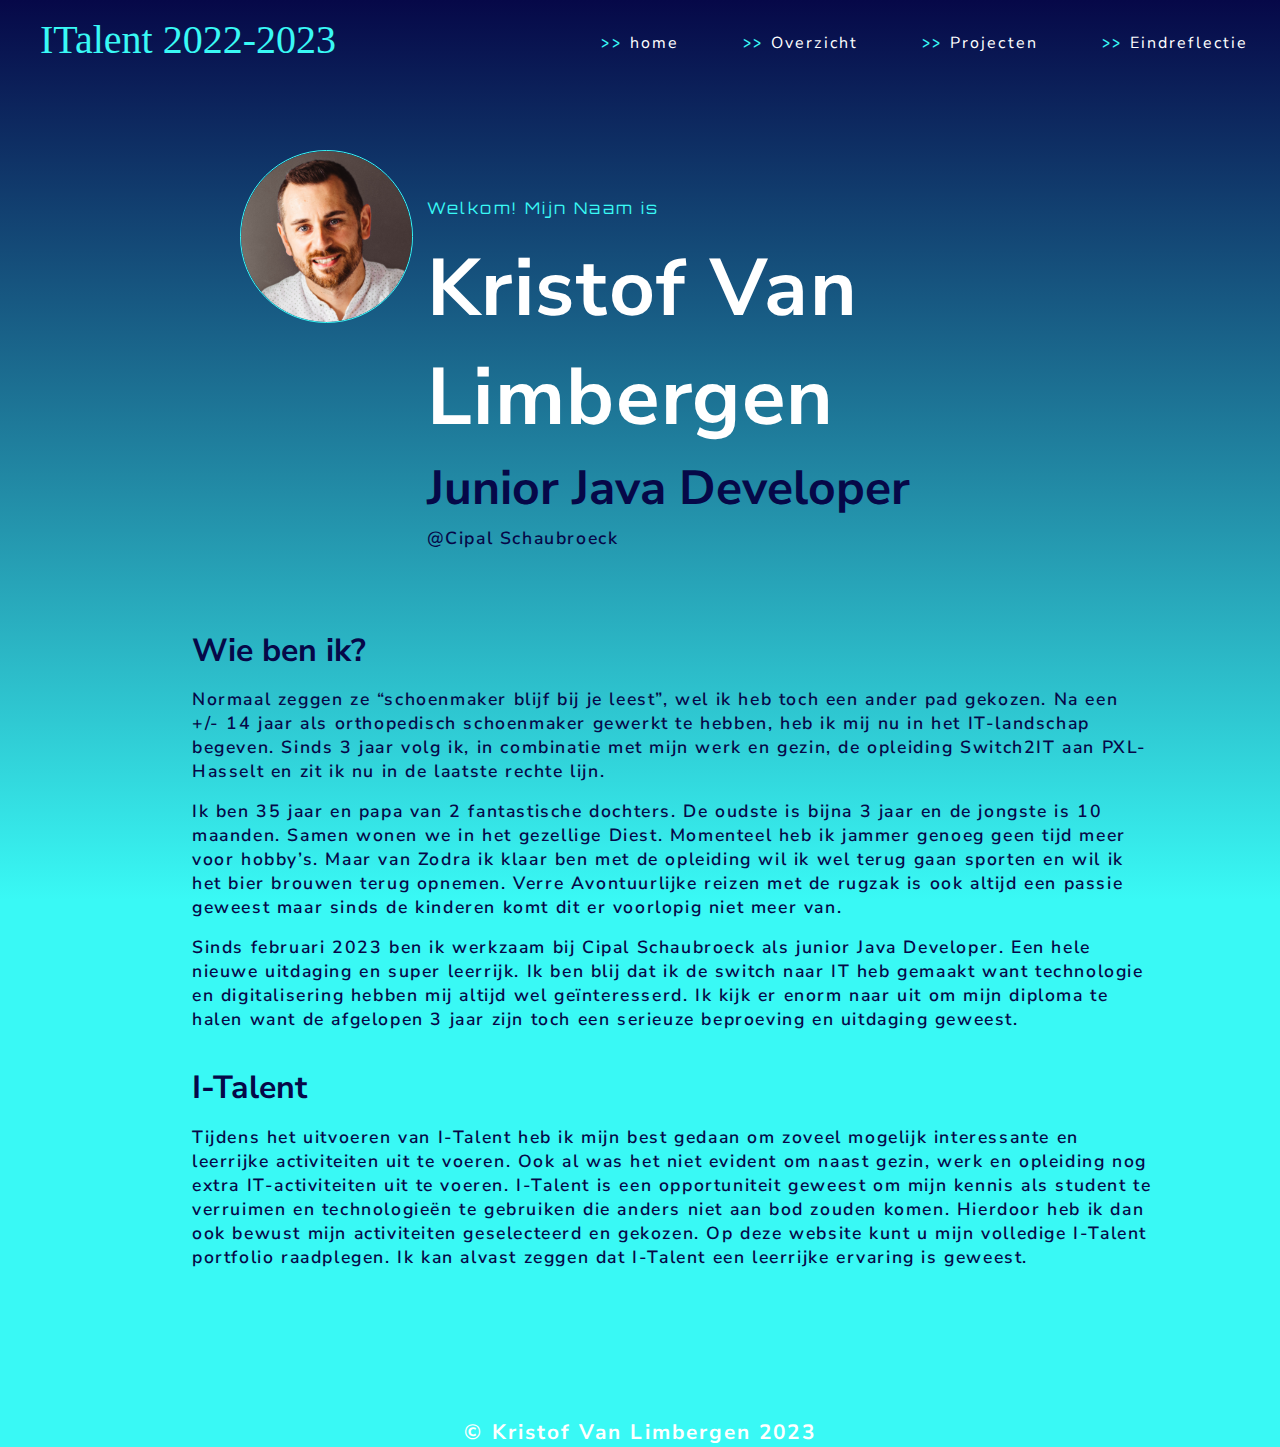
<file: index.html>
<!DOCTYPE html>
<html lang="en">

<head>
    <meta charset="UTF-8">
    <meta name="viewport" content="width=device-width, initial-scale=1.0">
    <title>Kristof Van Limbergen</title>
    <link rel="icon" type="image/x-icon" href="images/kv.png">
    <link rel="stylesheet" href="style.css">
    <link rel="preconnect" href="https://fonts.googleapis.com">
    <link rel="preconnect" href="https://fonts.gstatic.com" crossorigin>
    <link
            href="https://fonts.googleapis.com/css2?family=Nunito+Sans:ital,wght@0,200;0,300;0,400;0,600;0,700;0,800;0,900;1,200;1,300;1,400;1,600;1,700;1,800;1,900&family=Orbitron:wght@400;500;600;700;800;900&family=Source+Code+Pro:ital,wght@0,200;0,300;0,400;0,500;0,600;0,700;0,800;0,900;1,200;1,300;1,400;1,500;1,600;1,700;1,800;1,900&display=swap"
            rel="stylesheet">
</head>

<body>
<header>
    <p class="logo">ITalent 2022-2023</p>
</header>
<nav>
    <ul>
        <li class="links"><a href="eindreflectie.html"><span class="link-letter">>></span>Eindreflectie</a></li>
        <li class="links"><a href="projecten.html"><span class="link-letter">>></span>Projecten</a></li>
        <li class="links"><a href="overzicht.html"><span class="link-letter">>></span>Overzicht</a></li>
        <li class="links"><a href="index.html"><span class="link-letter">>></span>home</a></li>

    </ul>
</nav>
<section class="cf3">
    <img class="bottom avatar" src="images/kv.png" alt="Photo of me"/>
</section>
<main class="main-info">
    <p class="hello">Welkom! Mijn Naam is</p>
    <h1>Kristof Van Limbergen</h1>
    <h2> Junior Java Developer</h2>
    <p class="specialize">@Cipal Schaubroeck</p>
</main>

<section class="section-info">
    <h2>Wie ben ik?</h2>
    <p class="specialize">
        Normaal zeggen ze “schoenmaker blijf bij je leest”, wel ik heb toch een ander pad gekozen.
        Na een +/- 14 jaar als orthopedisch schoenmaker gewerkt te hebben, heb ik mij nu in het IT-landschap begeven.
        Sinds 3 jaar volg ik, in combinatie met mijn werk en gezin, de opleiding Switch2IT aan PXL-Hasselt en zit ik nu
        in de laatste rechte lijn.</p>
    <p class="specialize">Ik ben 35 jaar en papa van 2 fantastische dochters. De oudste is bijna 3 jaar en de jongste is 10 maanden. Samen wonen we in het gezellige Diest. Momenteel heb ik jammer genoeg geen tijd
        meer voor hobby’s. Maar van Zodra ik klaar ben met de opleiding wil ik wel terug gaan sporten en wil ik het bier brouwen
        terug opnemen. Verre Avontuurlijke reizen met de rugzak is ook altijd een passie geweest maar sinds de kinderen
        komt dit er voorlopig niet meer van.
    </p>
    <p class="specialize">
        Sinds februari 2023 ben ik werkzaam bij Cipal Schaubroeck als junior Java Developer. Een hele nieuwe uitdaging en super leerrijk.
        Ik ben blij dat ik de switch naar IT heb gemaakt want  technologie en digitalisering hebben mij altijd wel geïnteresserd.
        Ik kijk er enorm naar uit om mijn diploma te halen want de afgelopen 3 jaar zijn toch een serieuze beproeving en uitdaging geweest.
    </p>
    <br><br>

    <h2>I-Talent</h2>
    <p class="specialize">
        Tijdens het uitvoeren van I-Talent heb ik mijn best gedaan om zoveel mogelijk interessante en leerrijke activiteiten uit te voeren. Ook al was het niet evident om naast gezin, werk en opleiding nog extra IT-activiteiten uit te voeren.
        I-Talent is  een opportuniteit geweest om mijn kennis als student te verruimen en technologieën te gebruiken die anders niet aan bod zouden komen. Hierdoor heb ik dan ook bewust mijn activiteiten geselecteerd en gekozen.
        Op deze website kunt u mijn volledige I-Talent portfolio raadplegen. Ik kan alvast zeggen dat I-Talent een leerrijke ervaring is geweest.
    </p>
</section >


<footer>
    <p>&copy; Kristof Van Limbergen 2023</p>
</footer>
</body>

</html>
</file>
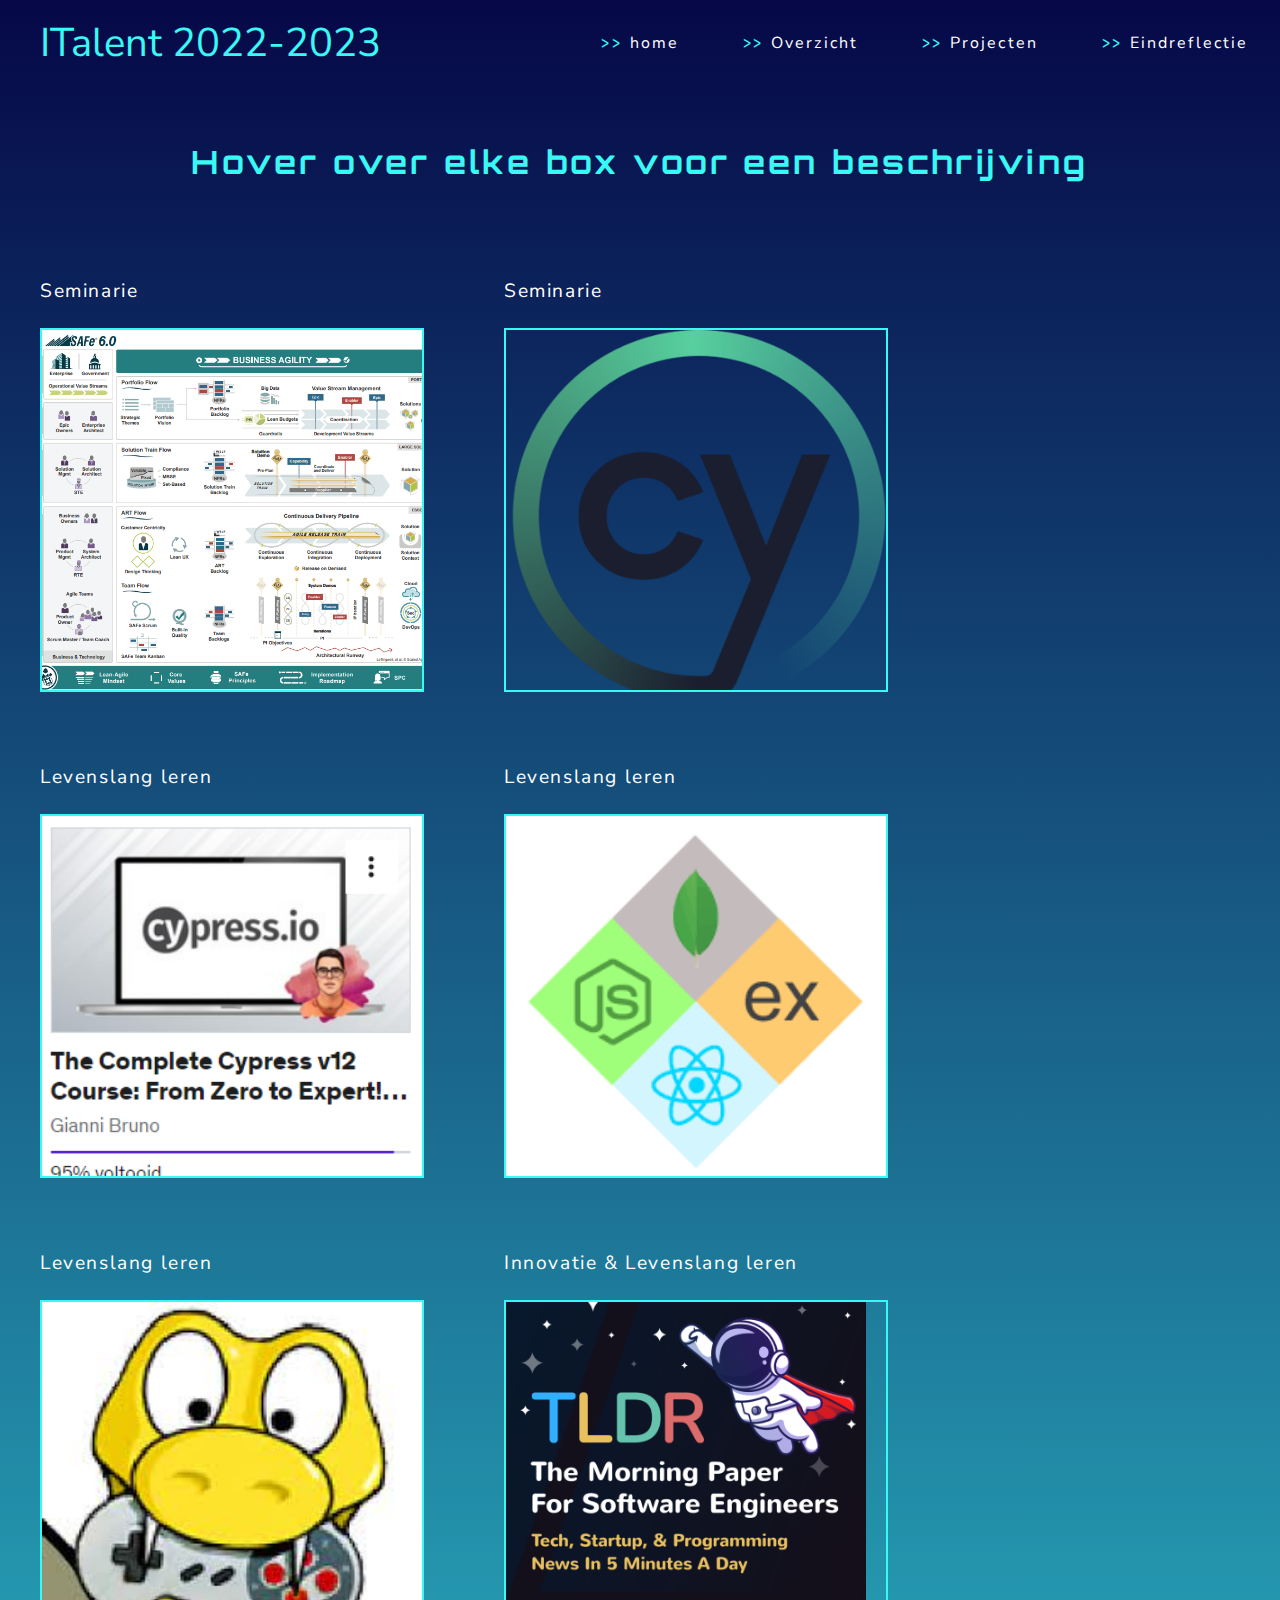
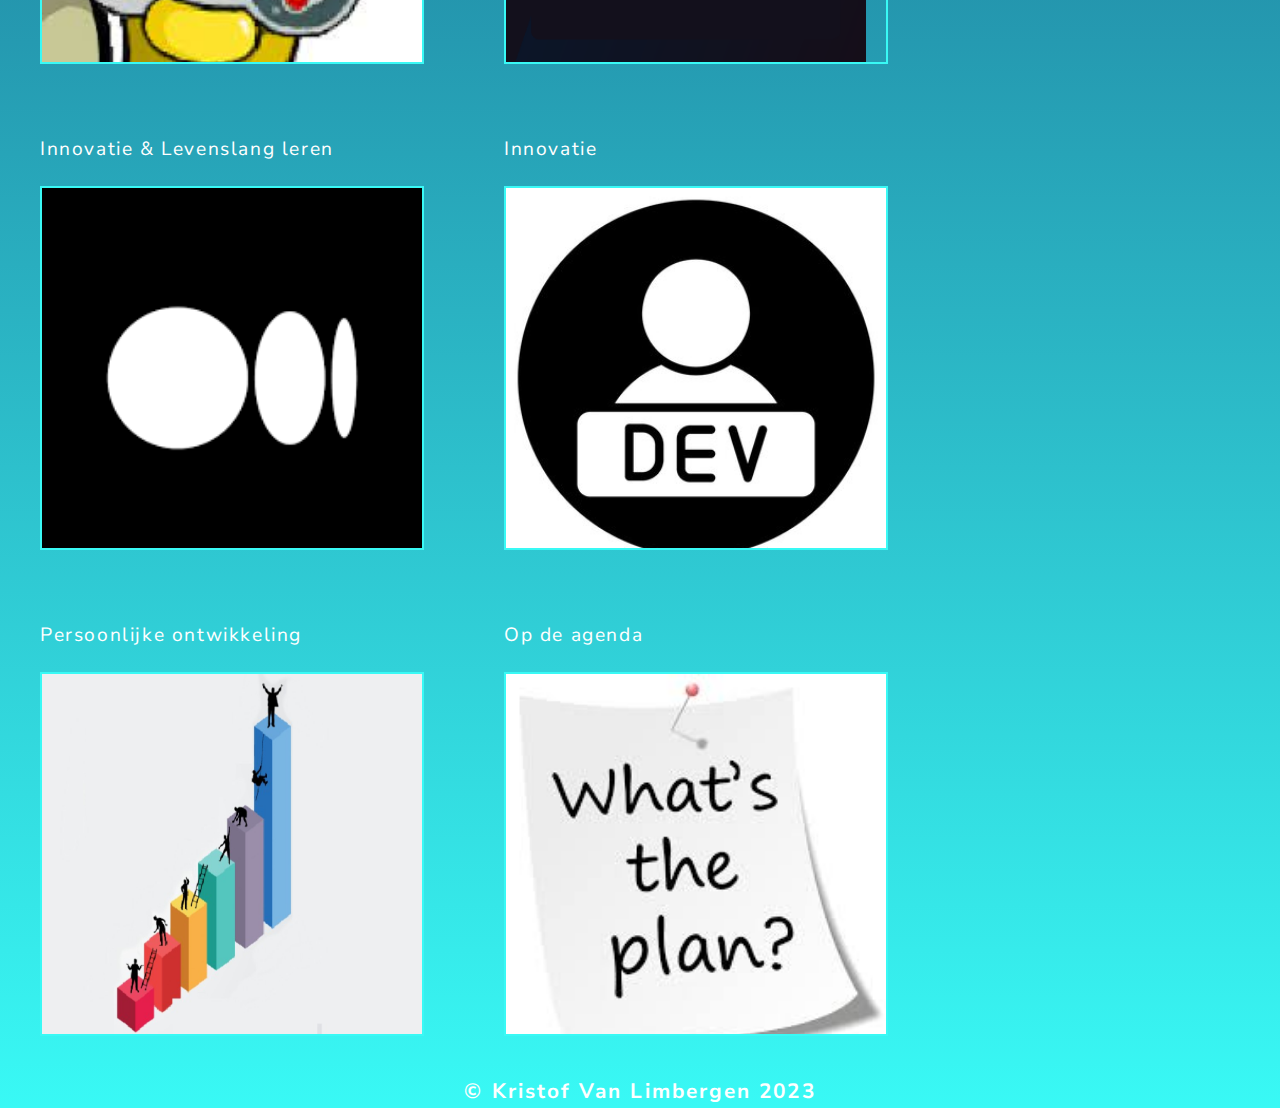
<file: overzicht.html>
<!DOCTYPE html>
<html lang="en">

<head>
    <meta charset="UTF-8">
    <meta name="viewport" content="width=device-width, initial-scale=1.0">
    <title>Kristof Van Limbergen Overzicht</title>
    <link rel="icon" type="image/x-icon" href="images/kv.png">
    <link rel="stylesheet" href="overzichtStyle.css">
    <link rel="preconnect" href="https://fonts.googleapis.com">
    <link rel="preconnect" href="https://fonts.gstatic.com" crossorigin>
    <link
        href="https://fonts.googleapis.com/css2?family=Nunito+Sans:ital,wght@0,200;0,300;0,400;0,600;0,700;0,800;0,900;1,200;1,300;1,400;1,600;1,700;1,800;1,900&family=Orbitron:wght@400;500;600;700;800;900&family=Source+Code+Pro:ital,wght@0,200;0,300;0,400;0,500;0,600;0,700;0,800;0,900;1,200;1,300;1,400;1,500;1,600;1,700;1,800;1,900&display=swap"
        rel="stylesheet">
</head>

<body>
<header>
    <p class="logo">ITalent 2022-2023</p>
</header>
<nav>
    <ul>
        <li class="links"><a href="eindreflectie.html"><span class="link-letter">>></span>Eindreflectie</a></li>
        <li class="links"><a href="projecten.html"><span class="link-letter">>></span>Projecten</a></li>
        <li class="links"><a href="overzicht.html"><span class="link-letter">>></span>Overzicht</a></li>
        <li class="links"><a href="index.html"><span class="link-letter">>></span>home</a></li>

    </ul>
</nav>
    <main>
        <h1>Hover over elke box voor een beschrijving</h1>
        <div class="section-container">
            <div >
                <span class="site-link-outside" >Seminarie</span>
                    <section class=" project-one">
                        <div>
                            <p><strong>Seminarie: SAFe-framework</strong></p>
                            <p><strong>Locatie: Cipal Schaubroeck</strong></p>
                            <p><strong>Datum: 3/05/'23 t.e.m 4/05/'23</strong> </p>
                            <p><strong>Uren:16</strong></p>
                        </div>
                        <br>
                        <p>
                            Binnen Cipal Schaubroeck, waar ik werk, werd er een seminarie georganiseerd over het SAFe framework.
                            In dit seminarie van twee dagen werden de principes van dit framework uitgelegd. De bedoeling is dat
                            alle teams op deze manier gaan werken. SAFe wat staat voor Scaled Agile Framework combineert de
                            principes van Lean en Agile. Zo maakt onder andere Scrum en Kanban deel uit van het SAFe framework.
                            de focus ligt op het genereren van klantwaarde en het continu vergroten van de kwaliteit van het
                            opgeleverde product. Het is enorm waardevol voor organisaties waarin meerdere teams werken aan
                            (complexe) producten in een steeds veranderende omgeving, wat het geval binnen Cipal Schaubroeck is.
                            Door op deze manier te gaan werken kan men op een flexibele en dynamische manier continu value
                            opleveren voor de klant.
                        </p>
                    </section>
            </div>
            <div >
                <span class="site-link-outside" >Seminarie</span>
                    <section class="project-two">
                        <div>
                            <p><strong>Seminarie: Introductie in Cypress</strong></p>
                            <p><strong>Locatie: Cipal Schaubroeck</strong></p>
                            <p><strong>Datum: 1/03/'23</strong> </p>
                            <p><strong>Uren: 2</strong></p>
                        </div>
                        <br>
                        <p>Binnen Cipal Schaubroeck is er een korte introductie gegeven over het testing framework Cypress.
                            De bedoeling is dat deze testing tool op korte termijn gebruikt gaat worden voor het testen van de frontend.
                            Het is een open source Javascript framework voor het schrijven van end-to-end testen, component testen,
                            integratie testen en unit testen. Het was een korte maar interessante en leerrijke voordracht. Dit heeft mij
                            ook de aanzet gegeven voor het volgen van een Cypress Course op het Udemy leerplatform.
                            Bij Cipal Schaubroeck hebben medewerkers hier gratis toegang tot het volgen van cursussen.
                            Dit wordt nog meer in detail besproken bij de gekozen projecten.
                        </p>
                    </section>
            </div>

            <div >
                <span class="site-link-outside" >Levenslang leren</span>
                <section class="project-three">
                    <div>
                        <p><strong>E-learning:  Cypress</strong></p>
                        <p><strong>Locatie: Zelfstudie op Udemy</strong></p>
                        <p><strong>Datum: 2/03/'23 tot 11/05/'23</strong> </p>
                        <p><strong>Uren: 36</strong></p>
                    </div>
                    <br>
                    <p>Na de seminarie introductie tot Cypress ben ik zelf praktisch aan de slag gegaan door het
                        volgen van een cursus op het Udemy-leerplatform. In deze curus leer je testen schrijven voor verschillende
                        frontend componenten in een browser. Ook wordt er geleerd hoe je Cypress kan intregreren in een CI pipeline
                        door middel van Jenkins. Op deze manier worden de Cypress testen automatisch uitgevoerd als er nieuwe code
                        gecommit wordt. In het onderdeel projecten wordt dit meer in detail besproken.
                    </p>
                </section>
            </div>

            <div >
                <span class="site-link-outside" >Levenslang leren</span>
                    <section class="project-four">
                        <div>
                            <p><strong>E-learning:  Mern stack</strong></p>
                            <p><strong>Locatie: Zelfstudie op Udemy</strong></p>
                            <p><strong>Datum: 3/04/'23 tot 15/05/'23</strong> </p>
                            <p><strong>Uren: 15</strong></p>
                        </div>
                        <br>
                        <p>Mijn vriendin kwam met het idee om een soort van website/e-commerce platform te ontwikkelen voor
                            het verhuren van kinderspeelgoed. Ik heb zelf 2 kleine kinderen en om steeds nieuw speelgoed te k
                            open, dat na een tijdje toch ergens in een hoekje ligt omdat ze het niet meer leuk vinden, is het
                            misschien wel leuk dat je speelgoed kan huren. Op deze manier kan je regelmatiger “nieuw” speelgoed
                            huis halen waar de kinderen mee kunnen spelen.
                        </p>
                        <p>React Js is een nieuwe technologie voor mij en ben ik al snel uitgekomen om iets te maken volgens
                            de MERN stack. De MERN stack bestaat uit de technologieën MongoDb-Express JS-React Js-Node JS.
                            Het is een Javascript stack waarmee op een relatieve eenvoudige en snelle manier een full stack
                            applicatie ontwikkeld kan worden. In het onderdeel projecten wordt dit nog meer in detail besproken.
                        </p>

                    </section>
            </div>

            <div >
                <span class="site-link-outside" >Levenslang leren</span>
                    <section class="project-five">
                        <div>
                            <p><strong>E-learning:  Pygame</strong></p>
                            <p><strong>Locatie: Zelfstudie op Udemy</strong></p>
                            <p><strong>Datum: 24/04/'23 tot 8/05/'23</strong> </p>
                            <p><strong>Uren: 8</strong></p>
                        </div>
                        <br>
                        <p>
                            Voor dit project heb mij in de wereld van de games begeven. Met Pygame, wat een library is van
                            Python, heb ik enkele eenvoudige 2D games gemaakt. Uit nostalgie heb ik Space Invaders, tetris,
                            asteroids en breakin bricks gemaakt. Dit was eigenlijk mijn eerste kennismaking in het
                            programmeren van games en het was wel leuk om te doen. In het onderdeel projecten wordt dit meer
                            in detail besproken.
                        </p>

                    </section>
            </div>
            <div >
                <span class="site-link-outside" >Innovatie & Levenslang leren</span>
                <section class="project-seven">
                    <div>
                        <p><strong>Daily newsletter TLDR </strong></p>
                        <p><strong>Locatie: via email </strong></p>
                        <p><strong>Datum: elke dag </strong> </p>
                        <p><strong>Uren: 5 min per dag </strong></p>
                    </div>
                    <br>
                    <p>
                        Too Long; Didn't Read. TLDR Newsletter is een nieuwsbrief die samenvattingen biedt
                        van nieuwe interessante artikels uit verschillende vakgebieden, zoals technologie, wetenschap, politiek en cultuur.
                        Het doel van de nieuwsbrief is om drukke lezers in staat te stellen snel een overzicht te krijgen van belangrijke
                        trends zonder de volledige artikels te hoeven lezen. TLDR Newsletter is een handige bron voor
                        mensen die op de hoogte willen blijven van actuele ontwikkelingen, maar beperkte tijd hebben om uitgebreide artikelen
                        te lezen.
                    </p>
                    <p>
                        Sinds ik de opleiding Switch2IT volg ben ik ingeschreven op deze nieuwsbrief. Elke morgen bij mijn
                        ontbijt lees ik deze nieuwsbrief door. Op deze manier blijf ik op de hoogte van nieuwe en vaak ook
                        innovatieve technologieën. Zo is er ook een sectie over programming, design, data Science
                        en web development. Er staat ook altijd een link naar het volledige artikel.Het is echt een aanrader.
                    </p>

                </section>
            </div>
            <div >
                <span class="site-link-outside" >Innovatie & Levenslang leren</span>
                <section class="project-eight">
                    <div>
                        <p><strong>Medium  </strong></p>
                        <p><strong>Locatie: Medium app </strong></p>
                        <p><strong>Datum: elke dag </strong> </p>
                        <p><strong>Uren: 5 à 10 min per dag </strong></p>
                    </div>
                    <br>
                    <p>
                        Medium is een open online platform waar iedereen artikels en blogposts kan publiceren over
                        uiteenlopende onderwerpen. Zo kan iedereen zijn of haar ideeën en kennis delen met anderen.
                        Je kan kiezen van welke onderwerpen je de laatste nieuwe artikels wil ontvangen. Ik heb de app
                        gedownload en heb alles wat met Java en Angular te maken heeft aangeduid. Ik heb deze twee
                        programmeertalen gekozen omdat er op mijn werk in deze talen ontwikkeld wordt.
                        Mensen delen hun kennis en het is heel leerrijk. Sinds ik de app heb, heb ik al veel nieuwe zaken
                        geleerd en ontdekt. Zeker en vast ook een aanrader!
                    </p>

                </section>
            </div>
            <div >
                <span class="site-link-outside" >Innovatie</span>
                <section class="project-nine">
                    <div>
                        <p><strong>Dev community binnen Cipal Schaubroeck  </strong></p>
                        <p><strong>Locatie: Online via Teams </strong></p>
                        <p><strong>Datum: per 2 maanden </strong> </p>
                        <p><strong>Uren: 2h </strong></p>
                    </div>
                    <br>
                    <p>
                        Sinds ik ben beginnen werken bij Cipal Schaubroeck, heb ik mij onmiddellijk aangesloten bij de
                        dev community group. De bedoeling is dat er per 2 maanden wordt samengekomen, via MS Teams, om te
                        brainstormen hoe de producten binnen Cipal Schaubroeck verbetert kunnen worden. Ook worden er
                        korte presentaties gegeven over nieuwe technologieën, die iemand bijvoorbeeld is tegengekomen en
                        misschien wel een opportuniteit kunnen zijn voor Cipal Schaubroeck. Op deze manier wordt er continue
                        gestreefd naar verbetering en innovatie.
                    </p>

                </section>
            </div>

            <div >
                <span class="site-link-outside" >Persoonlijke ontwikkeling</span>
                <section class="project-ten">
                    <div>
                        <p><strong>I-Talent portfolio</strong></p>

                    </div>
                    <br>
                    <p>
                         POP:Lang leven het leren!!!
                        <img src="images/een-leven-lang-leren.jpg">
                    </p>
                    <p>
                        Het I-Talent portfolio dat een overzicht biedt van de verschillende onderdelen van I-Talent.
                    </p>

                </section>
            </div>

            <div >
                <span class="site-link-outside" >Op de agenda</span>
                <section class="project-six">
                    <div>
                        <p><strong>E-learning: Quarkus & Kubernettes  </strong></p>
                        <p><strong>Locatie: Zelfstudie </strong></p>
                        <p><strong>Datum: nog te bepalen</strong> </p>
                        <p><strong>Uren: </strong></p>
                    </div>
                    <br>
                    <p>
                        Het IT-landschap biedt zoveel interessant technologieën en frameworks aan. Quarkus en Kubernettes zijn
                        twee dingen die op korte termijn op mijn agenda staan. Quarkus is een open-source framework voor het
                        bouwen van moderne Java-applicaties zonder configuratie. Het gebruikt een compiler om native code te
                        genereren voor het platform waarop de applicatie gaat runnen, waardoor men niets anders hoeft te doen
                        dan de code te schrijven. Het Quarkus-project is een community-driven initiatief dat tot doel heeft een
                        raamwerk te creëren waarmee u moderne Java-applicaties kunt bouwen en implementeren. Je kunt Quarkus
                        zien als een lichtgewicht, open-source alternatief voor Spring Boot.
                    </p>
                    <p>
                        Doordat toepassing de dag van vandaag meer en meer in containers runnen en omdat Quarkus ook een nauwe
                        band heeft met Kubernettes is het plan om hier ook een cursus van te volgen. Kubernettes is een
                        open source tool om grote groepen containers en gecontaineriseerde applicaties eenvoudig te beheren.

                    </p>


                </section>
            </div>

        </div>

    </main>
    <footer>
        <p>&copy; Kristof Van Limbergen 2023</p>
    </footer>
</body>

</html>
</file>
<file: style.css>
html {
  margin: 0;
  font-size: 16px;
  background-color: rgb(57, 249, 245);
}

body {
  display: grid;
  grid-template-columns: repeat(3, 1fr);
  grid-template-rows: repeat(6, 1fr);
  background: linear-gradient(rgb(6, 8, 72), rgb(57, 249, 245));
  height: 100vh;
  margin: 0;
  background-repeat: no-repeat;
  background-size: cover;
}

header {
  grid-column: 1;
  grid-row: 1;
}

nav {
  grid-column: 2 / 4;
  grid-row: 1;
}

nav li {
  display: inline;
  list-style: none;
}

nav a,
footer p {
  font-family: "Nunito Sans", sans-serif;
  text-decoration: none;
  color: white;
  letter-spacing: 0.13rem;
}

nav a:hover {
  background-color: rgb(27, 57, 121);
}

span.link-letter {
  font-family: "Orbitron", sans-serif;
  text-decoration: none;
  color: #39f9f5;
  padding-right: 0.5rem;
}

p.logo {
  margin: 1rem 0 0 2.5rem;
  font-size: 2.5rem;
  color: #39f9f5;
}

li.links {
  float: right;
  margin: 1rem 2rem;
}

section {
  grid-column: 1 / 2;
  grid-row: 3;
  left: 15rem;
}

main {
  grid-column: 2 / 4;
  grid-row: 3 / auto;
  text-align: left;
  margin: 5rem 0 0 0;
}

.section-info{
  grid-column: 1/ 4;
  grid-row: 5 /auto;
  margin-left: 15%;
  margin-right: 10%;
  margin-top: 5rem;
  margin-bottom: 5rem;

}

div.projects {
  margin: 3rem 0 0 0;
  position: relative;
}

.main-info {
  color: silver;
}

/* animation styles: */

.avatar {
  width: 40%;
  height: auto;
  border: solid 1px #39f9f5;
  border-radius: 50%;
}

.cf3 {
  position: relative;
  margin: 5rem 0 0 0;
}

.cf3 img {
  position: absolute;
}

.second-bottom {
  z-index: -1;
}

@keyframes cf3FadeInOut {
  0% {
    opacity: 0;
  }
  8% {
    opacity: 1;
  }
}

.cf3 img.top {
  animation-name: cf3FadeInOut;
  animation-delay: 4s;
  animation-timing-function: ease-in-out;
  animation-iteration-count: infinite;
  animation-duration: 3s;
}

@keyframes cf3FadeIn {
  0% {
    z-index: 1;
  }
}

.cf3 img.second-bottom {
  animation-name: cf3FadeIn;
  animation-delay: 1s;
  animation-timing-function: ease-in-out;
  animation-iteration-count: 1;
  animation-duration: 2s;
}

/* main text styles: */

h1 {
  margin: 1rem 0;
  font-family: "Nunito Sans", sans-serif;
  font-size: 5rem;
  color: white;
  letter-spacing: 0.1rem;
}

h2 {
  margin: 0;
  font-family: "Nunito Sans", sans-serif;
  font-size: 2rem;
  color: rgb(6, 8, 72);
  line-height: 2.6rem;
}

main h2{
  font-size: 3rem;
}

p.hello {
  display: inline-block;
  font-family: "Orbitron", sans-serif;
  letter-spacing: 0.15rem;
  color: #39f9f5;
  margin: 3rem 0 0 0;
  font-size: 1rem;
}

p.specialize {
  font-family: "Nunito Sans", sans-serif;
  letter-spacing: 0.1rem;
  color: rgb(6, 8, 72);
  font-weight: 600;
  font-size: 1.1rem;
  margin: 1rem 0 0 0;
}

.andAnd {
  color: white;
  font-size: 1.2rem;
  font-style: italic;
}

/* button style */

a.projects-button {
  font-size: 0.95rem;
  font-weight: 600;
  font-family: "Orbitron", sans-serif;
  text-decoration: none;
  letter-spacing: 0.13rem;
  background-color: white;
  color: rgb(6, 8, 72);
  padding: 1rem;
  border: 2px solid rgb(6, 8, 72);
  border-radius: 0.3rem;
}

a.projects-button:hover {
  background-color: transparent;
}

footer {
  background-color: transparent;
  grid-column: 1 / span 3;
  grid-row: 6;
  text-align: center;
  margin: 3rem 1rem 0 0;
  height: 50px;
  width: 100%;

}
footer p {
  color: white;
  font-size: 1.3rem;
  font-weight: bolder;
}

@media screen and (max-width: 1250px) {
  body {
    display: grid;

    grid-template-columns: 1fr 4fr 1fr;
    grid-auto-rows: minmax(100px, auto);
    height: 100vh;
  }

  section {
    grid-column: 2 / 3;
    grid-row: 2 / auto;
  }

  .avatar {
    width: 20%;
    height: auto;
    border: solid 1px #39f9f5;
    border-radius: 50%;
  }

  main {
    grid-column: 2 / 3;
    grid-row: 5 / auto;
    text-align: left;
    margin: 3rem 0 0 3rem;
  }

  footer {
    grid-column: 3;
    grid-row: 6;
    font-size: 0.75rem;
  }
}

/* * {
  border: 1px solid white;
} */

@media screen and (max-width: 1000px) {
  body {
    grid-template-rows: minmax(100px, auto);
    height: 100vh;
  }
  nav {
    grid-column: 3;
    text-align: end;
    margin: 0 1.5rem 0 0;
  }
  nav li {
    display: block;
    margin: 0.5rem 0;
  }
  li.links {
    float: none;
    margin: 1rem 0;
  }
  section {
    position: relative;
    top: -35px;
    left: 200px;
  }

  .avatar {
    width: 30%;
  }

  main {
    grid-column: 2 / 4;
    grid-row: 3 / auto;
    text-align: left;
    margin: 3rem 4rem 0 0;
  }
  footer {
    grid-row: 9;
    margin: -5rem 0 0 0;
  }
}

@media screen and (max-width: 850px) {
  body {
    height: 100vh;
  }
  section {
    left: 150px;
  }
  .avatar {
    width: 35%;
  }
  main {
    grid-column: 2 / 4;

    grid-row: 4 / auto;
    text-align: left;
    margin: -2rem 4rem 0 0;
  }

  h1 {
    margin: 1rem 0;
    font-size: 4rem;
  }

  h2 {
    margin: 0;
    font-size: 2rem;
  }

  a.projects-button {
    font-size: 0.75rem;
    font-weight: 600;
  }
}

@media screen and (max-width: 740px) {
  section {
    position: relative;
    top: 0px;
    left: 150px;
  }
  .avatar {
    width: 40%;
  }
}

@media screen and (max-width: 600px) {
  section {
    position: relative;
    top: 15px;
    left: 100px;
  }
  .avatar {
    width: 55%;
  }
}

@media screen and (max-width: 560px) {
  main {
    margin: -2rem 3rem 0 0;
  }
}

@media screen and (max-width: 500px) {
  body {
    height: 100vh;
  }
  main {
    margin: -3rem 2rem 0 0;
  }
}

@media screen and (max-width: 450px) {
  h1 {
    font-size: 3rem;
  }

  .avatar {
    width: 80%;
  }
}

@media screen and (max-width: 380px) {
  section {
    top: 30px;
    left: 80px;
  }
  main {
    margin: -3rem 0.5rem 0 0;
  }
  .avatar {
    width: 100%;
    height: auto;
  }
  h1 {
    font-size: 3rem;
  }
}
@media screen and (max-width: 330px) {
  section {
    top: 50px;
    left: 80px;
  }
  main {
    margin: -5rem 0.5rem 0 0;
  }
  .avatar {
    width: 120%;
    height: auto;
  }
  h1 {
    font-size: 2.5rem;
  }
}

@media screen and (max-width: 295px) {
  section {
    top: 50px;
    left: 60px;
  }
  main {
    margin: -5rem 1rem 0 -0.75rem;
  }
  .avatar {
    width: 420%;
  }
  h1 {
    font-size: 2.3rem;
  }
  h2 {
    font-size: 1.75rem;
  }
  a.projects-button {
    font-size: 0.75rem;
    font-weight: 600;
    letter-spacing: 0.1rem;
    padding: 0.5rem;
  }
}
</file>
<file: overzichtStyle.css>
html {
  font-size: 16px;
}

body {
  display: grid;
  grid-template-columns: repeat(3, 1fr);
  gap: 10px;
  grid-auto-rows: minmax(100px, auto);

  background: linear-gradient(rgb(6, 8, 72), rgb(57, 249, 245));
  margin: 0 auto;
  font-family: "Nunito Sans", sans-serif;
}

nav li {
  display: inline;
  list-style: none;
}

nav a,
footer p {
  font-family: "Nunito Sans", sans-serif;
  text-decoration: none;
  color: white;
  letter-spacing: 0.13rem;
}

nav a:hover {
  background-color: rgb(27, 57, 121);
}

span.link-letter {
  font-family: "Orbitron", sans-serif;
  text-decoration: none;
  color: #39f9f5;
  padding-right: 0.5rem;
}

p.logo {
  margin: 1rem 0 0 2.5rem;
  font-size: 2.5rem;
  color: #39f9f5;

}

li.links {
  float: right;
  margin: 1rem 2rem;
}

header {
  grid-column: 1 / 2;
  grid-row: 1;
}

nav {
  grid-column: 2 / 4;
  grid-row: 1;
}

main {
  grid-column: 1 / 4;
  grid-row: 2 / 7;
}

h1 {
  font-family: "Orbitron", sans-serif;
  color: #39f9f5;
  margin: 2rem 0 6rem 0;
  text-align: center;
  letter-spacing: 0.215rem;
}

.section-container {
  display: inline-flex;
  flex-wrap: wrap;
}

section {
  margin: 1.5rem 2.5rem 4.5rem 2.5rem;
  width: 380px;
  height: 360px;
}

.project-one,
.project-two,
.project-three,
.project-four,
.project-five,
.project-six,

.project-eight,
.project-nine,
.project-ten
{
  background-size: cover;
  background-repeat: no-repeat;
  overflow: scroll;
  border: 2px solid #39f9f5;
  animation-duration: 0.75s;
  animation-name: border-thick;
}
.project-seven
{
  background-size: contain;
  background-repeat: no-repeat;
  overflow: scroll;
  border: 2px solid #39f9f5;
  animation-duration: 0.75s;
  animation-name: border-thick;
}


border-thick {
  animation-timing-function: ease-in-out;
}

@keyframes border-thick {
  0% {
    border: 12px solid #39f9f5;
  }
  10% {
    border: 11px solid #39f9f5;
  }
  20% {
    border: 10px solid #39f9f5;
  }
  30% {
    border: 9px solid #39f9f5;
  }
  40% {
    border: 8px solid #39f9f5;
  }
  50% {
    border: 7px solid #39f9f5;
  }
  60% {
    border: 6px solid #39f9f5;
  }
  70% {
    border: 5px solid #39f9f5;
  }
  80% {
    border: 4px solid #39f9f5;
  }
  90% {
    border: 3px solid #39f9f5;
  }
  100% {
    border: 2px solid #39f9f5;
  }
}

.project-one {
  background-image: url(images/safeFramework.png);
}

.project-two {
  background-image: url(images/cypress_logo.png);
}

.project-three {
  background-image: url(images/cypress_udemy.png);
  /* background-image: url(images/hikingClubTwo.jpg); */
}

.project-four {
  background-image: url(images/mern_stack.png);
}

.project-five {
  background-image: url(images/pygame.jpg);
}
.project-six{
  background-image: url(images/plan.jpg);
}
.project-seven{
  background-image: url(images/TLDR_logo.png);
}
.project-eight{
  background-image: url(images/medium_logo.png);

}
.project-nine{
  background-image: url(images/dev_logo.png);

}
.project-ten{
  background-image: url(images/pop.png);

}
.project-one h2,
.project-one h2,
.project-two h2,
.project-three h2,
.project-four h2,
.project-five h2,
.project-six  h2,
.project-seven h2,
.project-eight h2,
.project-nine h2,
.project-ten h2
{
  font-size: 1.75rem;
  line-height: 2rem;
}

.project-one p,
.project-two p,
.project-three p,
.project-four p,
.project-five p,
.project-six p,
.project-seven p,
.project-eight p,
.project-nine p,
.project-ten p{
  font-size: 1rem;
}

.project-one h2,
.project-two h2,
.project-three h2,
.project-four h2,
.project-five h2,
.project-six  h2,
.project-seven h2,
.project-eight h2,
.project-nine h2,
.project-ten h2,
.project-one p,
.project-two p,
.project-three p,
.project-four p,
.project-five p,
.project-six p,
.project-seven p,
.project-eight p,
.project-nine p,
.project-ten p{
  /*padding: 1rem 1.5rem 0 1.5rem;*/
  padding: 0 1.2rem;
  letter-spacing: 0.1rem;
  color: white;
  opacity: 0;
  transform: scale(0);
  transition: 0.5s;
}

.project-one:hover,
.project-two:hover,
.project-three:hover,
.project-four:hover,
.project-five:hover,
.project-six:hover,
.project-seven:hover,
.project-eight:hover,
.project-nine:hover,
.project-ten:hover{
  /* opacity: 0.8; */
  box-shadow: 0 0 0 200px rgba(6, 8, 72, 0.87) inset;
  transition: 0.1s;
}

.project-one:hover p,
.project-two:hover p,
.project-three:hover p,
.project-four:hover p,
.project-five:hover p,
.project-six:hover p,
.project-seven:hover p,
.project-eight:hover p,
.project-nine:hover p,
.project-ten:hover p
{
  opacity: 1;
  transform: scale(1);
}

.project-one:hover h2,
.project-two:hover h2,
.project-three:hover h2,
.project-four:hover h2,
.project-five:hover h2,
.project-six:hover h2,
.project-seven:hover h2,
.project-eight:hover h2,
.project-nine:hover h2,
.project-ten:hover h2{
  opacity: 1;
  transform: scale(1);
}

.site-link-outside {
  color: white;
  font-size: 1.2rem;
  margin: 0 0 0 2.5rem;
  letter-spacing: 0.1rem;
}

.right-align-link {
  margin: 0;
}
/*.site-link-outside:hover {
  color: #39f9f5;
}*/

.site-link {
  text-decoration: none;
  color: #39f9f5;
  font-size: 1.5rem;
  display: block;
}

.right-align {
  text-align: right;
}

footer {
  background-color: transparent;
  grid-column: 1 / span 3;
  grid-row: 6;
  text-align: center;
  margin: 3rem 1rem 0 0;
  height: 50px;
  width: 100%;
}

footer p {
  color: white;
  font-size: 1.3rem;
  font-weight: bolder;
}

@media screen and (max-width: 900px) {
  nav {
    grid-column: 3;
    margin-left: 3rem;
  }
  nav li {
    display: block;
    margin: 0.5rem 0;
  }
  li.links {
    float: none;
    margin: 1rem 0;
  }
  section {
    margin: 2rem;
    width: 300px;
    height: 300px;
  }
  h1 {
    font-size: 1.75rem;
  }
  .right-align-link {
    display: block;
    margin: 0.5rem 0 -1rem 0;
  }
  .project-one:hover h2,
  .project-two:hover h2,
  .project-three:hover h2,
  .project-four:hover h2,
  .project-five:hover h2,
  .project-six:hover h2,
  .project-seven:hover h2,
  .project-eight:hover h2,
  .project-nine:hover h2,
  .project-ten:hover h2
  {
    font-size: 1.25rem;
    line-height: 1.5rem;
  }
  .project-one:hover p,
  .project-two:hover p,
  .project-three:hover p,
  .project-four:hover p,
  .project-five:hover p,
  .project-six:hover p,
  .project-seven:hover p,
  .project-eight:hover p,
  .project-nine:hover p,
  .project-ten:hover p{
    font-size: 1rem;
    line-height: 1.2rem;
  }
}

@media screen and (max-width: 740px) {
  h1 {
    margin: 1rem 0 2.5rem 0;
  }
  section {
    margin: 2rem;
    width: 250px;
    height: 250px;
  }
  nav {
    margin-right: 1.5rem;
  }
  .site-link-outside,
  .right-align-link {
    font-size: 0.95rem;
  }
}

@media screen and (max-width: 640px) {
  h1 {
    font-size: 1.5rem;
  }
  section {
    margin: 2rem;
    width: 220px;
    height: 220px;
  }
  .project-one:hover h2,
  .project-two:hover h2,
  .project-three:hover h2,
  .project-four:hover h2,
  .project-five:hover h2,
  .project-six:hover h2,
  .project-seven:hover h2,
  .project-eight:hover h2,
  .project-nine:hover h2,
  .project-ten:hover h2{
    font-size: 1rem;
    line-height: 1.25rem;
  }
  .project-one:hover p,
  .project-two:hover p,
  .project-three:hover p,
  .project-four:hover p,
  .project-five:hover p,
  .project-six:hover p,
  .project-seven:hover p,
  .project-eight:hover p,
  .project-nine:hover p,
  .project-ten:hover p{
    font-size: 1rem;
  }
}

@media screen and (max-width: 380px) {
  h1 {
    font-size: 1.25rem;
    margin: 0 1rem 1.75rem 1rem;
  }
}
</file>
